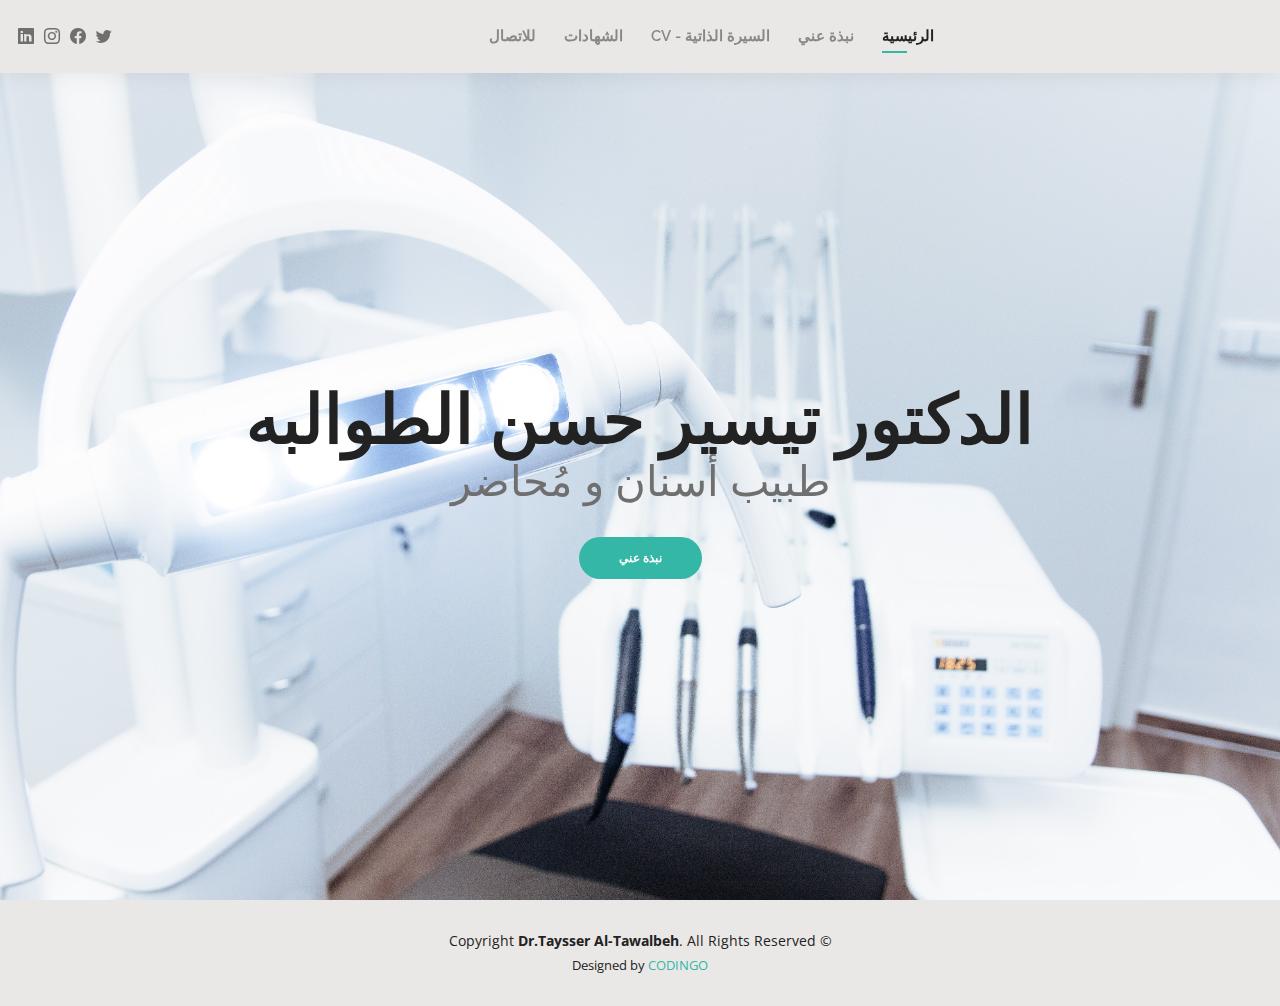
<file: index.html>
<!DOCTYPE html>
<html lang="ar" dir="rtl">

<head>
  <meta charset="utf-8">
  <meta content="width=device-width, initial-scale=1.0" name="viewport">

  <title>الدكتور تيسير الطوالبه</title>
  <meta content="" name="description">
  <meta content="" name="keywords">

  <!-- Favicons -->
  <!-- <link href="assets/img/favicon.png" rel="icon"> -->
  <link href="assets/img/apple-touch-icon.png" rel="apple-touch-icon">

  <!-- Google Fonts -->
  <link href="https://fonts.googleapis.com/css?family=Open+Sans:300,300i,400,400i,600,600i,700,700i|Raleway:300,300i,400,400i,500,500i,600,600i,700,700i|Poppins:300,300i,400,400i,500,500i,600,600i,700,700i" rel="stylesheet">

  <!-- Vendor CSS Files -->
  <link href="assets/vendor/aos/aos.css" rel="stylesheet">
  <link href="assets/vendor/bootstrap/css/bootstrap.min.css" rel="stylesheet">
  <link href="assets/vendor/bootstrap-icons/bootstrap-icons.css" rel="stylesheet">
  <link href="assets/vendor/boxicons/css/boxicons.min.css" rel="stylesheet">
  <link href="assets/vendor/glightbox/css/glightbox.min.css" rel="stylesheet">
  <link href="assets/vendor/swiper/swiper-bundle.min.css" rel="stylesheet">

  <!-- Template Main CSS File -->
  <link href="assets/css/style.css" rel="stylesheet">


</head>

<body>

  <!-- ======= Header ======= -->
  <header id="header" class="fixed-top">
    <div class="container-fluid d-flex justify-content-between align-items-center">

      <h1 class="logo me-auto me-lg-0"><a href="index.html"></a></h1>
      <!-- Uncomment below if you prefer to use an image logo -->
      <!-- <a href="index.html" class="logo"><img src="assets/img/logo.png" alt="" class="img-fluid"></a>-->

      <nav id="navbar" class="navbar order-last order-lg-0">
        <ul>
          <li><a class="active" href="index.html">الرئيسية</a></li>
          <li><a href="about.html">نبذة عني</a></li>
          <li><a href="resume.html">السيرة الذاتية - CV</a></li>
          <!-- <li><a href="services.html">الخبرات</a></li> -->
          <li><a href="portfolio.html">الشهادات</a></li>
          <li><a href="contact.html">للاتصال</a></li>
        </ul>
        <i class="bi bi-list mobile-nav-toggle"></i>
      </nav><!-- .navbar -->

      <div class="header-social-links">
        <a href="#" class="twitter"><i class="bi bi-twitter"></i></a>
        <a href="#" class="facebook"><i class="bi bi-facebook"></i></a>
        <a href="#" class="instagram"><i class="bi bi-instagram"></i></a>
        <a href="#" class="linkedin"><i class="bi bi-linkedin"></i></i></a>
      </div>

    </div>

  </header><!-- End Header -->

  <!-- ======= Hero Section ======= -->
  <section id="hero" class="d-flex align-items-center">
    <div class="container d-flex flex-column align-items-center" data-aos="zoom-in" data-aos-delay="100">
      <h1>الدكتور تيسير حسن الطوالبه</h1>
      <h2>طبيب أسنان و مُحاضر </h2>
      <a href="about.html" class="btn-about">نبذة عني</a>
    </div>
  </section><!-- End Hero -->

  <!-- ======= Footer ======= -->
  <footer id="footer">
    <div class="container">
      <div class="copyright">
        &copy; Copyright <strong><span>Dr.Taysser Al-Tawalbeh</span></strong>. All Rights Reserved
      </div>
      <div class="credits">
       
        Designed by <a href="https://codingo.ae/">CODINGO</a>
      </div>
    </div>
  </footer><!-- End  Footer -->

  <div id="preloader"></div>
  <a href="#" class="back-to-top d-flex align-items-center justify-content-center"><i class="bi bi-arrow-up-short"></i></a>

  <!-- Vendor JS Files -->
  <script src="assets/vendor/purecounter/purecounter.js"></script>
  <script src="assets/vendor/aos/aos.js"></script>
  <script src="assets/vendor/bootstrap/js/bootstrap.bundle.min.js"></script>
  <script src="assets/vendor/glightbox/js/glightbox.min.js"></script>
  <script src="assets/vendor/isotope-layout/isotope.pkgd.min.js"></script>
  <script src="assets/vendor/swiper/swiper-bundle.min.js"></script>
  <script src="assets/vendor/waypoints/noframework.waypoints.js"></script>
  <script src="assets/vendor/php-email-form/validate.js"></script>

  <!-- Template Main JS File -->
  <script src="assets/js/main.js"></script>

</body>

</html>
</file>
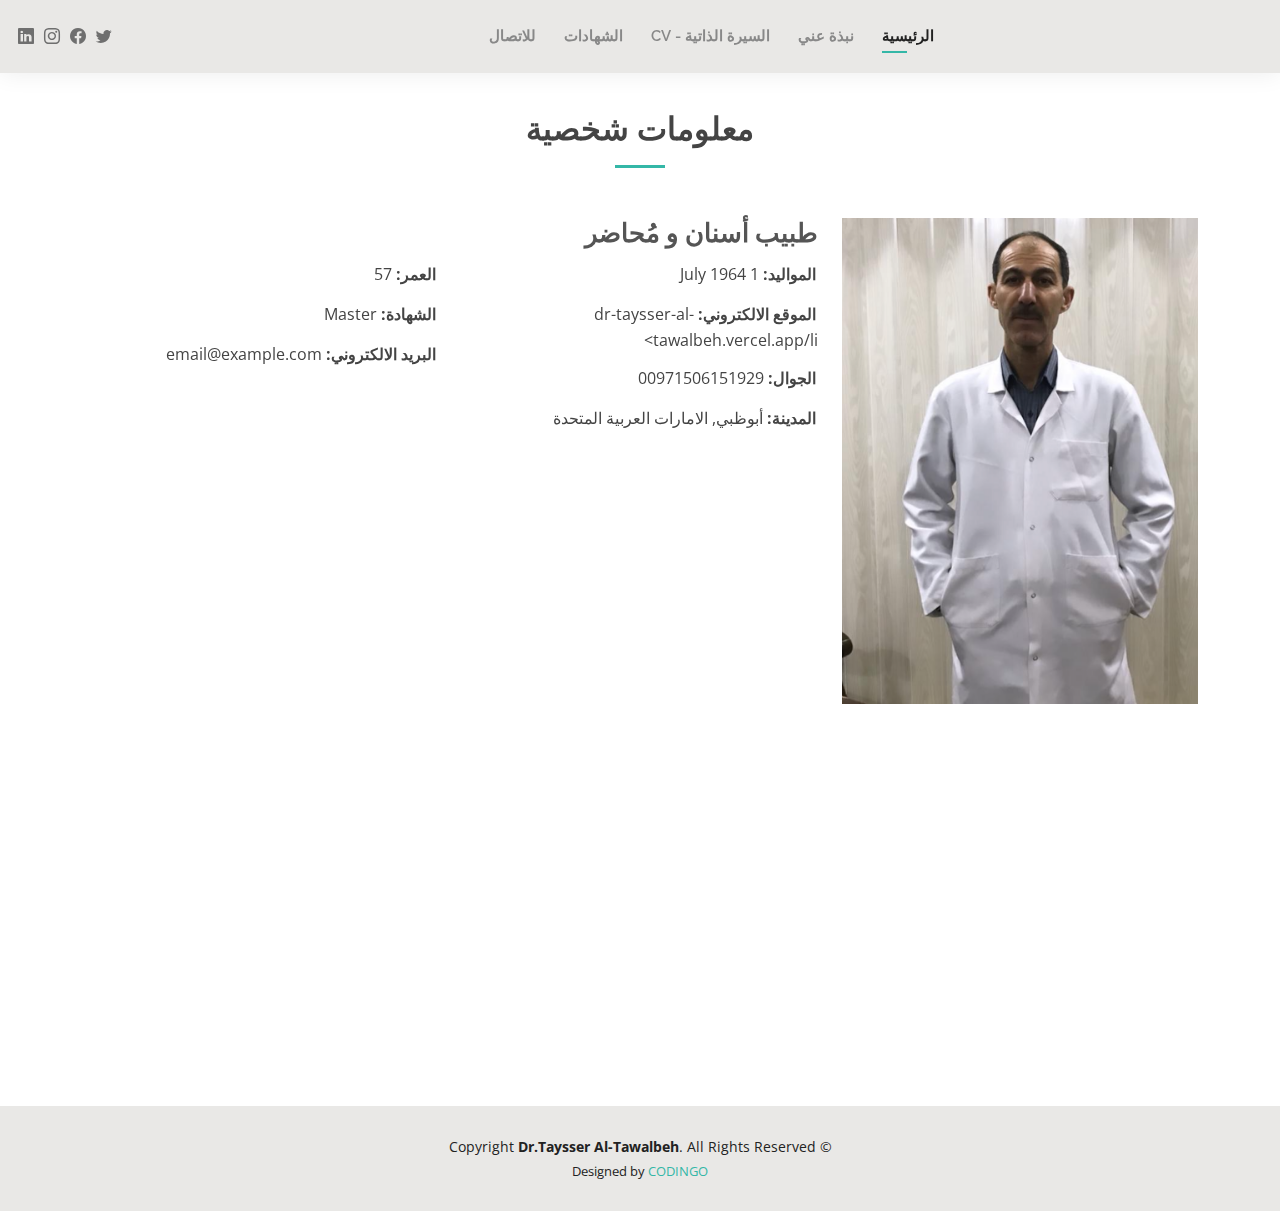
<file: about.html>
<!DOCTYPE html>
<html lang="ar" dir="rtl">

<head>
  <meta charset="utf-8">
  <meta content="width=device-width, initial-scale=1.0" name="viewport">

  <title>عن الدكتور تيسير الطوالبه</title>
  <meta content="" name="description">
  <meta content="" name="keywords">

  <!-- Favicons -->
  <!-- <link href="assets/img/favicon.png" rel="icon"> -->
  <link href="assets/img/apple-touch-icon.png" rel="apple-touch-icon">

  <!-- Google Fonts -->
  <link href="https://fonts.googleapis.com/css?family=Open+Sans:300,300i,400,400i,600,600i,700,700i|Raleway:300,300i,400,400i,500,500i,600,600i,700,700i|Poppins:300,300i,400,400i,500,500i,600,600i,700,700i" rel="stylesheet">

  <!-- Vendor CSS Files -->
  <link href="assets/vendor/aos/aos.css" rel="stylesheet">
  <link href="assets/vendor/bootstrap/css/bootstrap.min.css" rel="stylesheet">
  <link href="assets/vendor/bootstrap-icons/bootstrap-icons.css" rel="stylesheet">
  <link href="assets/vendor/boxicons/css/boxicons.min.css" rel="stylesheet">
  <link href="assets/vendor/glightbox/css/glightbox.min.css" rel="stylesheet">
  <link href="assets/vendor/swiper/swiper-bundle.min.css" rel="stylesheet">

  <!-- Template Main CSS File -->
  <link href="assets/css/style.css" rel="stylesheet">


</head>

<body>

  <!-- ======= Header ======= -->
  <header id="header" class="fixed-top">
    <div class="container-fluid d-flex justify-content-between align-items-center">

      <h1 class="logo me-auto me-lg-0"><a href="index.html"></a></h1>
      <!-- Uncomment below if you prefer to use an image logo -->
      <!-- <a href="index.html" class="logo"><img src="assets/img/logo.png" alt="" class="img-fluid"></a>-->

      <nav id="navbar" class="navbar order-last order-lg-0">
        <ul>
          <li><a class="active" href="index.html">الرئيسية</a></li>
          <li><a href="about.html">نبذة عني</a></li>
          <li><a href="resume.html">السيرة الذاتية - CV</a></li>
          <!-- <li><a href="services.html">الخبرات</a></li> -->
          <li><a href="portfolio.html">الشهادات</a></li>
          <li><a href="contact.html">للاتصال</a></li>
        </ul>
        <i class="bi bi-list mobile-nav-toggle"></i>
      </nav><!-- .navbar -->

      <div class="header-social-links">
        <a href="#" class="twitter"><i class="bi bi-twitter"></i></a>
        <a href="#" class="facebook"><i class="bi bi-facebook"></i></a>
        <a href="#" class="instagram"><i class="bi bi-instagram"></i></a>
        <a href="#" class="linkedin"><i class="bi bi-linkedin"></i></i></a>
      </div>

    </div>

  </header><!-- End Header -->

  <main id="main">

    <!-- ======= About Section ======= -->
    <section id="about" class="about" lang="ar" dir="rtl"> 
      <div class="container" data-aos="fade-up">

        <div class="section-title">
          <h2>  معلومات شخصية </h2>
          <!-- <p>الدكتور تيسير الطوالبه الدكتور تيسير الطوالبه الدكتور تيسير الطوالبه الدكتور تيسير الطوالبه الدكتور تيسير الطوالبه الدكتور تيسير الطوالبه الدكتور تيسير الطوالبه الدكتور تيسير الطوالبه الدكتور تيسير الطوالبه الدكتور تيسير الطوالبه الدكتور تيسير الطوالبه الدكتور تيسير الطوالبه الدكتور تيسير الطوالبه</p> -->
        </div>

        <div class="row">
          <div class="col-lg-4">
            <img src="assets/img/about1.jpg" class="img-fluid" alt="">
          </div>
          <div class="col-lg-8 pt-4 pt-lg-0 content">
            <h3>طبيب أسنان و مُحاضر</h3>
            <!-- <p class="fst-italic">
              الدكتور تيسير الطوالبه الدكتور تيسير الطوالبه الدكتور تيسير الطوالبه الدكتور تيسير الطوالبه الدكتور تيسير الطوالبه الدكتور تيسير الطوالبه الدكتور تيسير الطوالبه الدكتور تيسير الطوالبه الدكتور تيسير الطوالبه الدكتور تيسير الطوالبه الدكتور تيسير الطوالبه الدكتور تيسير الطوالبه الدكتور تيسير الطوالبه
            </p> -->
            <div class="row">
              <div class="col-lg-6">
                <ul>
                  <li><i class="bi bi-rounded-right"></i> <strong>المواليد:</strong> 1 July 1964</li>
                  <li><i class="bi bi-rounded-right"></i> <strong>الموقع الالكتروني:</strong> dr-taysser-al-tawalbeh.vercel.app/li>
                  <li><i class="bi bi-rounded-right"></i> <strong>الجوال:</strong> 00971506151929 </li>
                  <li><i class="bi bi-rounded-right"></i> <strong>المدينة:</strong> أبوظبي, الامارات العربية المتحدة</li>
                </ul>
              </div>
              <div class="col-lg-6">
                <ul>
                  <li><i class="bi bi-rounded-right"></i> <strong>العمر:</strong> 57</li>
                  <li><i class="bi bi-rounded-right"></i> <strong>الشهادة:</strong> Master</li>
                  <li><i class="bi bi-rounded-right"></i> <strong>البريد الالكتروني:</strong> email@example.com</li>
                </ul>
              </div>
            </div>
            <!-- <p>
              Officiis eligendi itaque labore et dolorum mollitia officiis optio vero. Quisquam sunt adipisci omnis et ut. Nulla accusantium dolor incidunt officia tempore. Et eius omnis.
              Cupiditate ut dicta maxime officiis quidem quia. Sed et consectetur qui quia repellendus itaque neque. Aliquid amet quidem ut quaerat cupiditate. Ab et eum qui repellendus omnis culpa magni laudantium dolores.
            </p> -->
          </div>
        </div>

      </div>
    </section><!-- End About Section -->


    <!-- ======= Facts Section ======= -->
    <section id="facts" class="facts">
      <div class="container" data-aos="fade-up">

        <div class="section-title">
          <h2>حقائق </h2>
          <!-- <p>Magnam dolores commodi suscipit. Necessitatibus eius consequatur ex aliquid fuga eum quidem. Sit sint consectetur velit. Quisquam quos quisquam cupiditate. Et nemo qui impedit suscipit alias ea. Quia fugiat sit in iste officiis commodi quidem hic quas.</p> -->
        </div>

        <div class="row counters">

          <div class="col-lg-3 col-6 text-center">
            <span data-purecounter-start="0" data-purecounter-end="1632" data-purecounter-duration="1" class="purecounter"></span>
            <p>المرضى المُعالَجين</p>
          </div>

          <div class="col-lg-3 col-6 text-center">
            <span data-purecounter-start="0" data-purecounter-end="521" data-purecounter-duration="1" class="purecounter"></span>
            <p>حالات حرجة</p>
          </div>

          <div class="col-lg-3 col-6 text-center">
            <span data-purecounter-start="0" data-purecounter-end="3463" data-purecounter-duration="1" class="purecounter"></span>
            <p>اجمالي ساعات العمل</p>
          </div>

          <div class="col-lg-3 col-6 text-center">
            <span data-purecounter-start="0" data-purecounter-end="15" data-purecounter-duration="1" class="purecounter"></span>
            <p>المراكز الطبية</p>
          </div>

        </div>

      </div>
    </section><!-- End Facts Section -->

  </main><!-- End #main -->

  <!-- ======= Footer ======= -->
  <footer id="footer">
    <div class="container">
      <div class="copyright">
        &copy; Copyright <strong><span>Dr.Taysser Al-Tawalbeh</span></strong>. All Rights Reserved
      </div>
      <div class="credits">
       
        Designed by <a href="https://codingo.ae/">CODINGO</a>
      </div>
    </div>
  </footer><!-- End  Footer -->

  <div id="preloader"></div>
  <a href="#" class="back-to-top d-flex align-items-center justify-content-center"><i class="bi bi-arrow-up-short"></i></a>

  <!-- Vendor JS Files -->
  <script src="assets/vendor/purecounter/purecounter.js"></script>
  <script src="assets/vendor/aos/aos.js"></script>
  <script src="assets/vendor/bootstrap/js/bootstrap.bundle.min.js"></script>
  <script src="assets/vendor/glightbox/js/glightbox.min.js"></script>
  <script src="assets/vendor/isotope-layout/isotope.pkgd.min.js"></script>
  <script src="assets/vendor/swiper/swiper-bundle.min.js"></script>
  <script src="assets/vendor/waypoints/noframework.waypoints.js"></script>
  <script src="assets/vendor/php-email-form/validate.js"></script>

  <!-- Template Main JS File -->
  <script src="assets/js/main.js"></script>

</body>

</html>
</file>
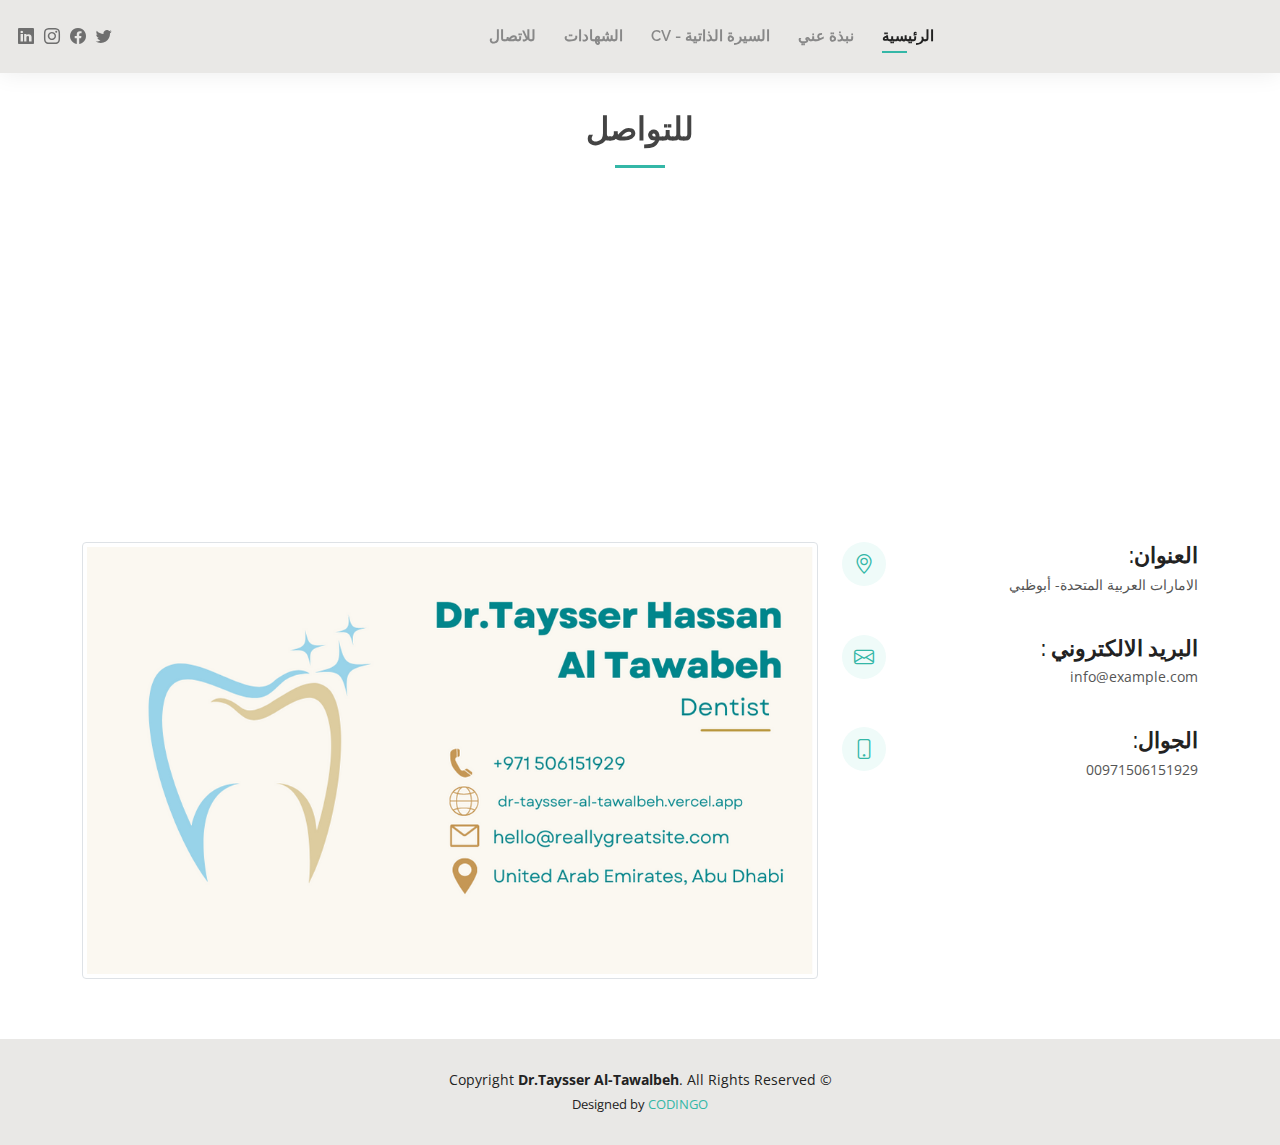
<file: contact.html>
<!DOCTYPE html>
<html lang="ar" dir="rtl">

<head>
  <meta charset="utf-8">
  <meta content="width=device-width, initial-scale=1.0" name="viewport">

  <title>للتواصل مع الدكتور تيسير</title>
  <meta content="" name="description">
  <meta content="" name="keywords">

  <!-- Favicons -->
  <!-- <link href="assets/img/favicon.png" rel="icon"> -->
  <link href="assets/img/apple-touch-icon.png" rel="apple-touch-icon">

  <!-- Google Fonts -->
  <link href="https://fonts.googleapis.com/css?family=Open+Sans:300,300i,400,400i,600,600i,700,700i|Raleway:300,300i,400,400i,500,500i,600,600i,700,700i|Poppins:300,300i,400,400i,500,500i,600,600i,700,700i" rel="stylesheet">

  <!-- Vendor CSS Files -->
  <link href="assets/vendor/aos/aos.css" rel="stylesheet">
  <link href="assets/vendor/bootstrap/css/bootstrap.min.css" rel="stylesheet">
  <link href="assets/vendor/bootstrap-icons/bootstrap-icons.css" rel="stylesheet">
  <link href="assets/vendor/boxicons/css/boxicons.min.css" rel="stylesheet">
  <link href="assets/vendor/glightbox/css/glightbox.min.css" rel="stylesheet">
  <link href="assets/vendor/swiper/swiper-bundle.min.css" rel="stylesheet">

  <!-- Template Main CSS File -->
  <link href="assets/css/style.css" rel="stylesheet">

</head>

<body>

  <!-- ======= Header ======= -->
  <header id="header" class="fixed-top">
    <div class="container-fluid d-flex justify-content-between align-items-center">

      <h1 class="logo me-auto me-lg-0"><a href="index.html"></a></h1>
      <!-- Uncomment below if you prefer to use an image logo -->
      <!-- <a href="index.html" class="logo"><img src="assets/img/logo.png" alt="" class="img-fluid"></a>-->

      <nav id="navbar" class="navbar order-last order-lg-0">
        <ul>
          <li><a class="active" href="index.html">الرئيسية</a></li>
          <li><a href="about.html">نبذة عني</a></li>
          <li><a href="resume.html">السيرة الذاتية - CV</a></li>
          <!-- <li><a href="services.html">الخبرات</a></li> -->
          <li><a href="portfolio.html">الشهادات</a></li>
          <li><a href="contact.html">للاتصال</a></li>
        </ul>
        <i class="bi bi-list mobile-nav-toggle"></i>
      </nav><!-- .navbar -->

      <div class="header-social-links">
        <a href="#" class="twitter"><i class="bi bi-twitter"></i></a>
        <a href="#" class="facebook"><i class="bi bi-facebook"></i></a>
        <a href="#" class="instagram"><i class="bi bi-instagram"></i></a>
        <a href="#" class="linkedin"><i class="bi bi-linkedin"></i></i></a>
      </div>

    </div>

  </header><!-- End Header -->

  <main id="main">

    <!-- ======= Contact Section ======= -->
    <section id="contact" class="contact">
      <div class="container" data-aos="fade-up">

        <div class="section-title">
          <h2>للتواصل</h2>
          <!-- <p>Magnam dolores commodi suscipit. Necessitatibus eius consequatur ex aliquid fuga eum quidem. Sit sint consectetur velit. Quisquam quos quisquam cupiditate. Et nemo qui impedit suscipit alias ea. Quia fugiat sit in iste officiis commodi quidem hic quas.</p> -->
        </div>

        <div>
          <iframe style="border:0; width: 100%; height: 270px;" src="https://www.google.com/maps/embed?pb=!1m18!1m12!1m3!1d141829.17270611337!2d54.38555012387736!3d24.332110535723075!2m3!1f0!2f0!3f0!3m2!1i1024!2i768!4f13.1!3m3!1m2!1s0x3e5e440f723ef2b9%3A0xc7cc2e9341971108!2sAbu%20Dhabi%20-%20United%20Arab%20Emirates!5e0!3m2!1sen!2s!4v1648729394787!5m2!1sen!2s" frameborder="0" allowfullscreen></iframe>
          <!-- <iframe src="https://www.google.com/maps/embed?pb=!1m18!1m12!1m3!1d141829.17270611337!2d54.38555012387736!3d24.332110535723075!2m3!1f0!2f0!3f0!3m2!1i1024!2i768!4f13.1!3m3!1m2!1s0x3e5e440f723ef2b9%3A0xc7cc2e9341971108!2sAbu%20Dhabi%20-%20United%20Arab%20Emirates!5e0!3m2!1sen!2s!4v1648729394787!5m2!1sen!2s" width="600" height="450" style="border:0;" allowfullscreen="" loading="lazy" referrerpolicy="no-referrer-when-downgrade"></iframe> -->
        </div>

        <div class="row mt-5">

          <div class="col-lg-4">
            <div class="info">
              <div class="address">
                <i class="bi bi-geo-alt"></i>
                <h4>العنوان:</h4>
                <p>الامارات العربية المتحدة- أبوظبي </p>
              </div>

              <div class="email">
                <i class="bi bi-envelope"></i>
                <h4>البريد الالكتروني :</h4>
                <p>info@example.com</p>
              </div>

              <div class="phone">
                <i class="bi bi-phone"></i>
                <h4>الجوال:</h4>
                <p>00971506151929</p>
              </div>

            </div>

          </div>

          <div class="col-lg-8 mt-5 mt-lg-0">

            <!-- <form action="forms/contact.php" method="post" role="form" class="php-email-form">
              <div class="row">
                <div class="col-md-6 form-group">
                  <input type="text" name="name" class="form-control" id="name" placeholder="Your Name" required>
                </div>
                <div class="col-md-6 form-group mt-3 mt-md-0">
                  <input type="email" class="form-control" name="email" id="email" placeholder="Your Email" required>
                </div>
              </div>
              <div class="form-group mt-3">
                <input type="text" class="form-control" name="subject" id="subject" placeholder="Subject" required>
              </div>
              <div class="form-group mt-3">
                <textarea class="form-control" name="message" rows="5" placeholder="Message" required></textarea>
              </div>
              <div class="my-3">
                <div class="loading">Loading</div>
                <div class="error-message"></div>
                <div class="sent-message">Your message has been sent. Thank you!</div>
              </div>
              <div class="text-center"><button type="submit">Send Message</button></div>
            </form> -->
            <div>
              <img src="assets/img/contact01.png" class="img-thumbnail">
            </div>

          </div>

        </div>

      </div>
    </section>
    
    <!-- End Contact Section -->

  </main><!-- End #main -->

  <!-- ======= Footer ======= -->
  <footer id="footer">
    <div class="container">
      <div class="copyright">
        &copy; Copyright <strong><span>Dr.Taysser Al-Tawalbeh</span></strong>. All Rights Reserved
      </div>
      <div class="credits">
       
        Designed by <a href="https://codingo.ae/">CODINGO</a>
      </div>
    </div>
  </footer><!-- End  Footer -->

  <div id="preloader"></div>
  <a href="#" class="back-to-top d-flex align-items-center justify-content-center"><i class="bi bi-arrow-up-short"></i></a>

  <!-- Vendor JS Files -->
  <script src="assets/vendor/purecounter/purecounter.js"></script>
  <script src="assets/vendor/aos/aos.js"></script>
  <script src="assets/vendor/bootstrap/js/bootstrap.bundle.min.js"></script>
  <script src="assets/vendor/glightbox/js/glightbox.min.js"></script>
  <script src="assets/vendor/isotope-layout/isotope.pkgd.min.js"></script>
  <script src="assets/vendor/swiper/swiper-bundle.min.js"></script>
  <script src="assets/vendor/waypoints/noframework.waypoints.js"></script>
  <script src="assets/vendor/php-email-form/validate.js"></script>

  <!-- Template Main JS File -->
  <script src="assets/js/main.js"></script>

</body>

</html>
</file>
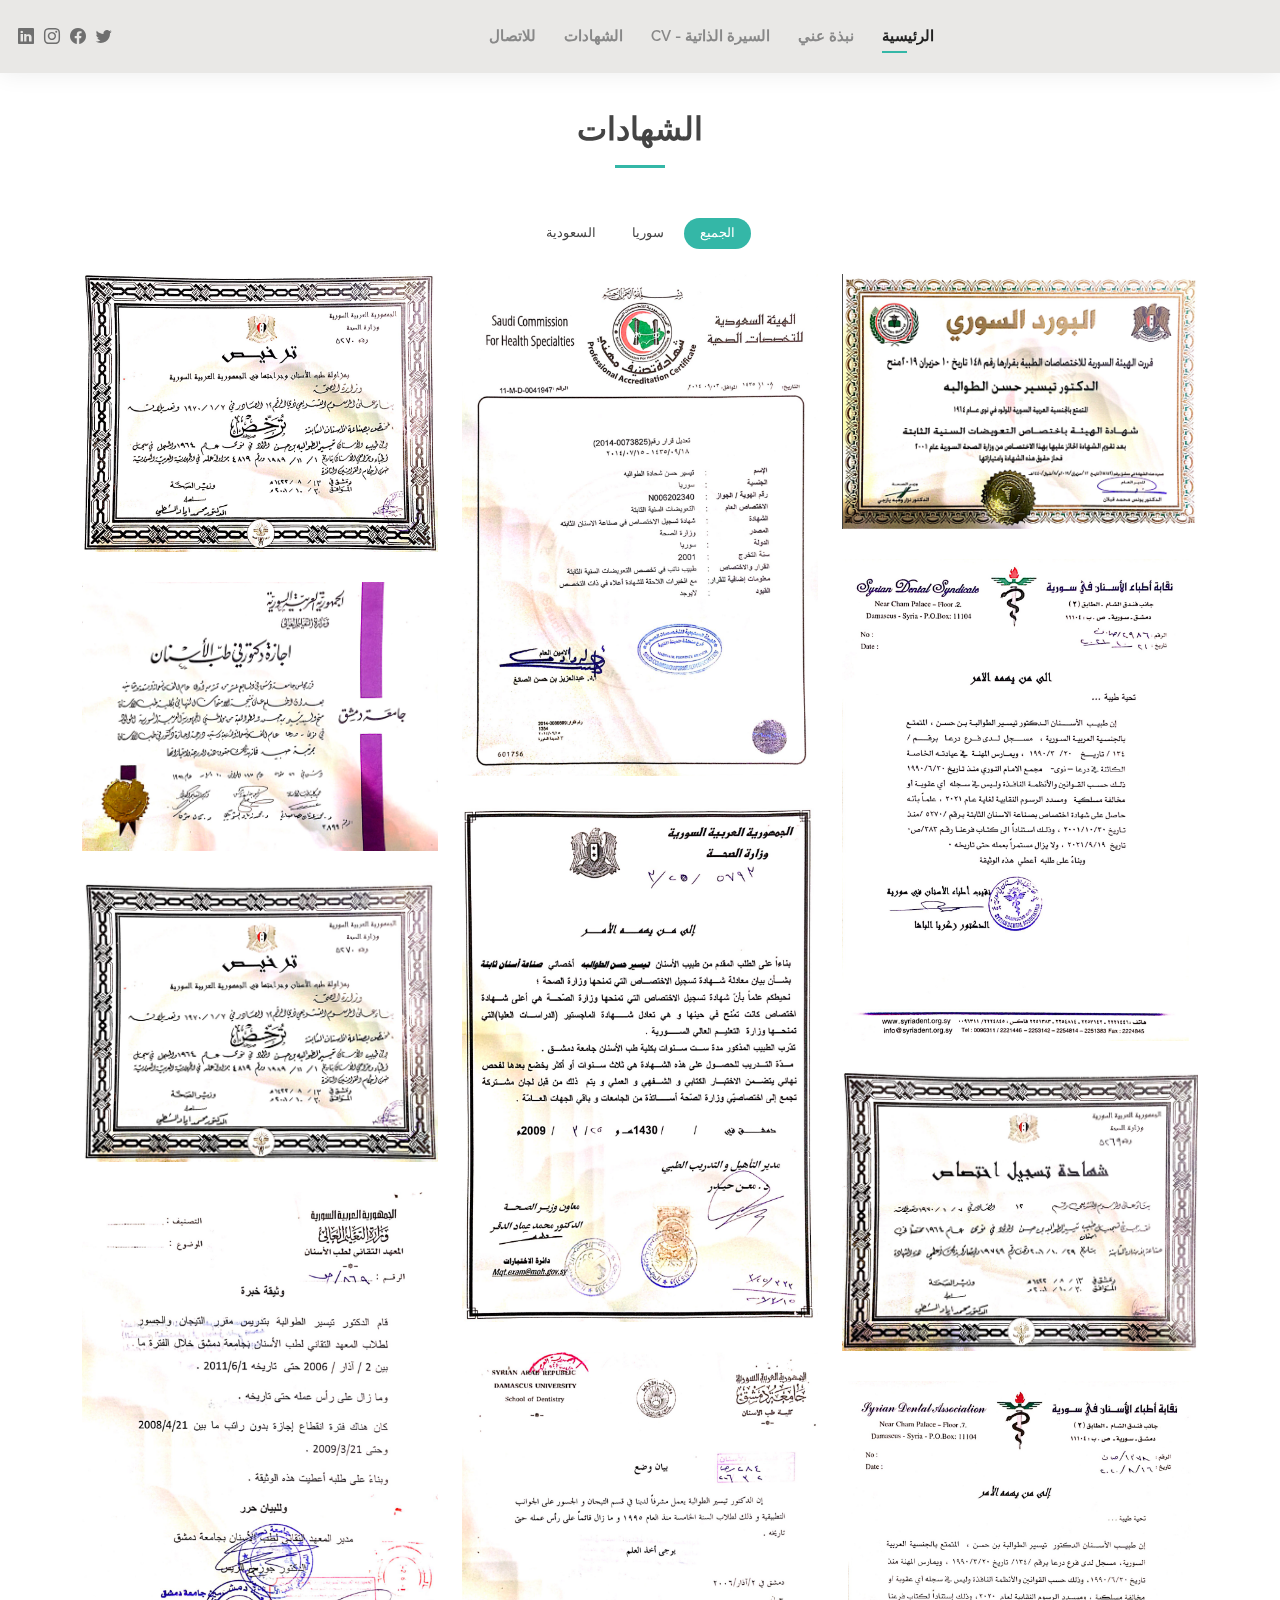
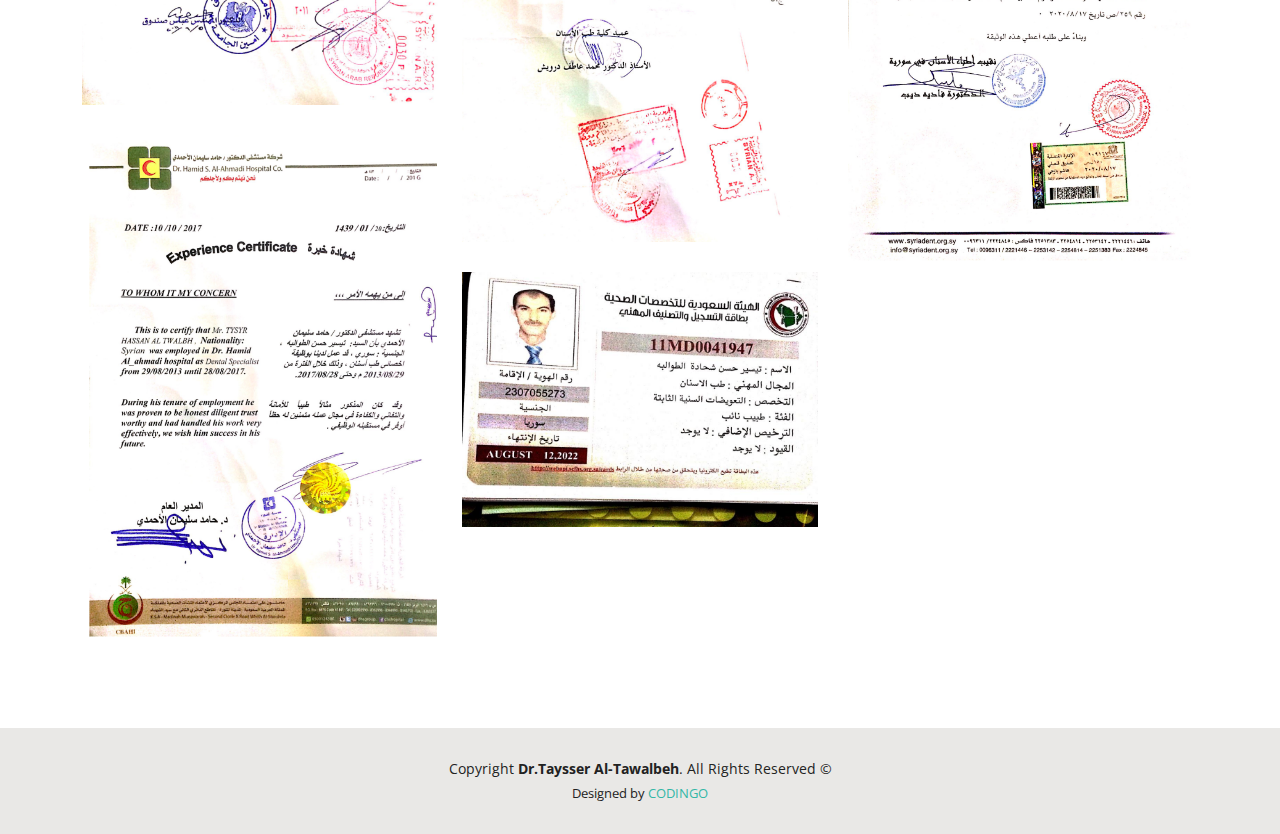
<file: portfolio.html>
<!DOCTYPE html>
<html lang="ar" dir="rtl">

<head>
  <meta charset="utf-8">
  <meta content="width=device-width, initial-scale=1.0" name="viewport">

  <title>الشهادات</title>
  <meta content="" name="description">
  <meta content="" name="keywords">

  <!-- Favicons -->
  <!-- <link href="assets/img/favicon.png" rel="icon"> -->
  <link href="assets/img/apple-touch-icon.png" rel="apple-touch-icon">

  <!-- Google Fonts -->
  <link href="https://fonts.googleapis.com/css?family=Open+Sans:300,300i,400,400i,600,600i,700,700i|Raleway:300,300i,400,400i,500,500i,600,600i,700,700i|Poppins:300,300i,400,400i,500,500i,600,600i,700,700i" rel="stylesheet">

  <!-- Vendor CSS Files -->
  <link href="assets/vendor/aos/aos.css" rel="stylesheet">
  <link href="assets/vendor/bootstrap/css/bootstrap.min.css" rel="stylesheet">
  <link href="assets/vendor/bootstrap-icons/bootstrap-icons.css" rel="stylesheet">
  <link href="assets/vendor/boxicons/css/boxicons.min.css" rel="stylesheet">
  <link href="assets/vendor/glightbox/css/glightbox.min.css" rel="stylesheet">
  <link href="assets/vendor/swiper/swiper-bundle.min.css" rel="stylesheet">

  <!-- Template Main CSS File -->
  <link href="assets/css/style.css" rel="stylesheet">

</head>

<body>

  <!-- ======= Header ======= -->
  <header id="header" class="fixed-top">
    <div class="container-fluid d-flex justify-content-between align-items-center">

      <h1 class="logo me-auto me-lg-0"><a href="index.html"></a></h1>
      <!-- Uncomment below if you prefer to use an image logo -->
      <!-- <a href="index.html" class="logo"><img src="assets/img/logo.png" alt="" class="img-fluid"></a>-->

      <nav id="navbar" class="navbar order-last order-lg-0">
        <ul>
          <li><a class="active" href="index.html">الرئيسية</a></li>
          <li><a href="about.html">نبذة عني</a></li>
          <li><a href="resume.html">السيرة الذاتية - CV</a></li>
          <!-- <li><a href="services.html">الخبرات</a></li> -->
          <li><a href="portfolio.html">الشهادات</a></li>
          <li><a href="contact.html">للاتصال</a></li>
        </ul>
        <i class="bi bi-list mobile-nav-toggle"></i>
      </nav><!-- .navbar -->

      <div class="header-social-links">
        <a href="#" class="twitter"><i class="bi bi-twitter"></i></a>
        <a href="#" class="facebook"><i class="bi bi-facebook"></i></a>
        <a href="#" class="instagram"><i class="bi bi-instagram"></i></a>
        <a href="#" class="linkedin"><i class="bi bi-linkedin"></i></i></a>
      </div>

    </div>

  </header><!-- End Header -->

  <main id="main">

    <!-- ======= Portfolio Section ======= -->
    <section id="portfolio" class="portfolio">
      <div class="container" data-aos="fade-up">

        <div class="section-title">
          <h2>الشهادات</h2>
          <p></p>
        </div>

        <div class="row" data-aos="fade-up" data-aos-delay="100">
          <div class="col-lg-12 d-flex justify-content-center">
            <ul id="portfolio-flters">
              <li data-filter="*" class="filter-active">الجميع</li>
              <li data-filter=".filter-app">سوريا</li>
              <li data-filter=".filter-card">السعودية</li>
              <!-- <li data-filter=".filter-web">الامارات</li> -->
            </ul>
          </div>
        </div>

        <div class="row portfolio-container" data-aos="fade-up" data-aos-delay="200">

          <div class="col-lg-4 col-md-6 portfolio-item filter-app">
            <div class="portfolio-wrap">
              <img src="assets/img/portfolio/portfolio-1.jpg" class="img-fluid" alt="">
              <div class="portfolio-info">
                <!-- <h4>App 1</h4>
                <p>App</p> -->
                <div class="portfolio-links">
                  <a href="assets/img/portfolio/portfolio-1.jpg" data-gallery="portfolioGallery" class="portfolio-lightbox" title="App 1"><i class="bx bx-plus"></i></a>
                  <!-- <a href="portfolio-details.html" class="portfolio-details-lightbox" data-glightbox="type: external" title="Portfolio Details"><i class="bx bx-link"></i></a> -->
                </div>
              </div>
            </div>
          </div>

          <div class="col-lg-4 col-md-6 portfolio-item filter-card">
            <div class="portfolio-wrap">
              <img src="assets/img/portfolio/portfolio-12.jpg" class="img-fluid" alt="">
              <div class="portfolio-info">
                <!-- <h4>Card 3</h4>
                <p>Card</p> -->
                <div class="portfolio-links">
                  <a href="assets/img/portfolio/portfolio-12.jpg" data-gallery="portfolioGallery" class="portfolio-lightbox" title="Card 3"><i class="bx bx-plus"></i></a>
                  <!-- <a href="portfolio-details.html" class="portfolio-details-lightbox" data-glightbox="type: external" title="Portfolio Details"><i class="bx bx-link"></i></a> -->
                </div>
              </div>
            </div>
          </div>

          <div class="col-lg-4 col-md-6 portfolio-item filter-app">
            <div class="portfolio-wrap">
              <img src="assets/img/portfolio/portfolio-2.jpg" class="img-fluid" alt="">
              <div class="portfolio-info">
                <!-- <h4>Web 3</h4>
                <p>Web</p> -->
                <div class="portfolio-links">
                  <a href="assets/img/portfolio/portfolio-2.jpg" data-gallery="portfolioGallery" class="portfolio-lightbox" title="Web 3"><i class="bx bx-plus"></i></a>
                  <!-- <a href="portfolio-details.html" class="portfolio-details-lightbox" data-glightbox="type: external" title="Portfolio Details"><i class="bx bx-link"></i></a> -->
                </div>
              </div>
            </div>
          </div>

          <div class="col-lg-4 col-md-6 portfolio-item filter-app">
            <div class="portfolio-wrap">
              <img src="assets/img/portfolio/portfolio-3.jpg" class="img-fluid" alt="">
              <div class="portfolio-info">
                <!-- <h4>App 2</h4>
                <p>App</p> -->
                <div class="portfolio-links">
                  <a href="assets/img/portfolio/portfolio-3.jpg" data-gallery="portfolioGallery" class="portfolio-lightbox" title="App 2"><i class="bx bx-plus"></i></a>
                  <!-- <a href="portfolio-details.html" class="portfolio-details-lightbox" data-glightbox="type: external" title="Portfolio Details"><i class="bx bx-link"></i></a> -->
                </div>
              </div>
            </div>
          </div>

          <div class="col-lg-4 col-md-6 portfolio-item filter-app">
            <div class="portfolio-wrap">
              <img src="assets/img/portfolio/portfolio-4.jpg" class="img-fluid" alt="">
              <div class="portfolio-info">
                <!-- <h4>Card 2</h4>
                <p>Card</p> -->
                <div class="portfolio-links">
                  <a href="assets/img/portfolio/portfolio-4.jpg" data-gallery="portfolioGallery" class="portfolio-lightbox" title="Card 2"><i class="bx bx-plus"></i></a>
                  <!-- <a href="portfolio-details.html" class="portfolio-details-lightbox" data-glightbox="type: external" title="Portfolio Details"><i class="bx bx-link"></i></a> -->
                </div>
              </div>
            </div>
          </div>

          <div class="col-lg-4 col-md-6 portfolio-item filter-app">
            <div class="portfolio-wrap">
              <img src="assets/img/portfolio/portfolio-5.jpg" class="img-fluid" alt="">
              <div class="portfolio-info">
                <!-- <h4>Web 2</h4>
                <p>Web</p> -->
                <div class="portfolio-links">
                  <a href="assets/img/portfolio/portfolio-5.jpg" data-gallery="portfolioGallery" class="portfolio-lightbox" title="Web 2"><i class="bx bx-plus"></i></a>
                  <!-- <a href="portfolio-details.html" class="portfolio-details-lightbox" data-glightbox="type: external" title="Portfolio Details"><i class="bx bx-link"></i></a> -->
                </div>
              </div>
            </div>
          </div>

          <div class="col-lg-4 col-md-6 portfolio-item filter-app">
            <div class="portfolio-wrap">
              <img src="assets/img/portfolio/portfolio-6.jpg" class="img-fluid" alt="">
              <div class="portfolio-info">
                <!-- <h4>App 3</h4>
                <p>App</p> -->
                <div class="portfolio-links">
                  <a href="assets/img/portfolio/portfolio-6.jpg" data-gallery="portfolioGallery" class="portfolio-lightbox" title="App 3"><i class="bx bx-plus"></i></a>
                  <!-- <a href="portfolio-details.html" class="portfolio-details-lightbox" data-glightbox="type: external" title="Portfolio Details"><i class="bx bx-link"></i></a> -->
                </div>
              </div>
            </div>
          </div>

          <div class="col-lg-4 col-md-6 portfolio-item filter-app">
            <div class="portfolio-wrap">
              <img src="assets/img/portfolio/portfolio-7.jpg" class="img-fluid" alt="">
              <div class="portfolio-info">
                <!-- <h4>Card 1</h4>
                <p>Card</p> -->
                <div class="portfolio-links">
                  <a href="assets/img/portfolio/portfolio-7.jpg" data-gallery="portfolioGallery" class="portfolio-lightbox" title="Card 1"><i class="bx bx-plus"></i></a>
                  <!-- <a href="portfolio-details.html" class="portfolio-details-lightbox" data-glightbox="type: external" title="Portfolio Details"><i class="bx bx-link"></i></a> -->
                </div>
              </div>
            </div>
          </div>

          <div class="col-lg-4 col-md-6 portfolio-item filter-app">
            <div class="portfolio-wrap">
              <img src="assets/img/portfolio/portfolio-8.jpg" class="img-fluid" alt="">
              <div class="portfolio-info">
                <!-- <h4>Card 3</h4>
                <p>Card</p> -->
                <div class="portfolio-links">
                  <a href="assets/img/portfolio/portfolio-8.jpg" data-gallery="portfolioGallery" class="portfolio-lightbox" title="Card 3"><i class="bx bx-plus"></i></a>
                  <!-- <a href="portfolio-details.html" class="portfolio-details-lightbox" data-glightbox="type: external" title="Portfolio Details"><i class="bx bx-link"></i></a> -->
                </div>
              </div>
            </div>
          </div>

          <div class="col-lg-4 col-md-6 portfolio-item filter-app">
            <div class="portfolio-wrap">
              <img src="assets/img/portfolio/portfolio-9.jpg" class="img-fluid" alt="">
              <div class="portfolio-info">
                <!-- <h4>Web 3</h4>
                <p>Web</p> -->
                <div class="portfolio-links">
                  <a href="assets/img/portfolio/portfolio-9.jpg" data-gallery="portfolioGallery" class="portfolio-lightbox" title="Web 3"><i class="bx bx-plus"></i></a>
                  <!-- <a href="portfolio-details.html" class="portfolio-details-lightbox" data-glightbox="type: external" title="Portfolio Details"><i class="bx bx-link"></i></a> -->
                </div>
              </div>
            </div>
          </div>

          <div class="col-lg-4 col-md-6 portfolio-item filter-app">
            <div class="portfolio-wrap">
              <img src="assets/img/portfolio/portfolio-10.jpg" class="img-fluid" alt="">
              <div class="portfolio-info">
                <!-- <h4>Card 3</h4>
                <p>Card</p> -->
                <div class="portfolio-links">
                  <a href="assets/img/portfolio/portfolio-10.jpg" data-gallery="portfolioGallery" class="portfolio-lightbox" title="Card 3"><i class="bx bx-plus"></i></a>
                  <!-- <a href="portfolio-details.html" class="portfolio-details-lightbox" data-glightbox="type: external" title="Portfolio Details"><i class="bx bx-link"></i></a> -->
                </div>
              </div>
            </div>
          </div>

          <div class="col-lg-4 col-md-6 portfolio-item filter-card">
            <div class="portfolio-wrap">
              <img src="assets/img/portfolio/portfolio-11.jpg" class="img-fluid" alt="">
              <div class="portfolio-info">
                <!-- <h4>Card 3</h4>
                <p>Card</p> -->
                <div class="portfolio-links">
                  <a href="assets/img/portfolio/portfolio-11.jpg" data-gallery="portfolioGallery" class="portfolio-lightbox" title="Card 3"><i class="bx bx-plus"></i></a>
                  <!-- <a href="portfolio-details.html" class="portfolio-details-lightbox" data-glightbox="type: external" title="Portfolio Details"><i class="bx bx-link"></i></a> -->
                </div>
              </div>
            </div>
          </div>

     

          <div class="col-lg-4 col-md-6 portfolio-item filter-card">
            <div class="portfolio-wrap">
              <img src="assets/img/portfolio/portfolio-13.jpg" class="img-fluid" alt="">
              <div class="portfolio-info">
                <!-- <h4>Card 3</h4>
                <p>Card</p> -->
                <div class="portfolio-links">
                  <a href="assets/img/portfolio/portfolio-13.jpg" data-gallery="portfolioGallery" class="portfolio-lightbox" title="Card 3"><i class="bx bx-plus"></i></a>
                  <!-- <a href="portfolio-details.html" class="portfolio-details-lightbox" data-glightbox="type: external" title="Portfolio Details"><i class="bx bx-link"></i></a> -->
                </div>
              </div>
            </div>
          </div>
        </div>

      </div>
    </section><!-- End Portfolio Section -->

  </main><!-- End #main -->

  <!-- ======= Footer ======= -->
  <footer id="footer">
    <div class="container">
      <div class="copyright">
        &copy; Copyright <strong><span>Dr.Taysser Al-Tawalbeh</span></strong>. All Rights Reserved
      </div>
      <div class="credits">
       
        Designed by <a href="https://codingo.ae/">CODINGO</a>
      </div>
    </div>
  </footer><!-- End  Footer -->

  <div id="preloader"></div>
  <a href="#" class="back-to-top d-flex align-items-center justify-content-center"><i class="bi bi-arrow-up-short"></i></a>

  <!-- Vendor JS Files -->
  <script src="assets/vendor/purecounter/purecounter.js"></script>
  <script src="assets/vendor/aos/aos.js"></script>
  <script src="assets/vendor/bootstrap/js/bootstrap.bundle.min.js"></script>
  <script src="assets/vendor/glightbox/js/glightbox.min.js"></script>
  <script src="assets/vendor/isotope-layout/isotope.pkgd.min.js"></script>
  <script src="assets/vendor/swiper/swiper-bundle.min.js"></script>
  <script src="assets/vendor/waypoints/noframework.waypoints.js"></script>
  <script src="assets/vendor/php-email-form/validate.js"></script>

  <!-- Template Main JS File -->
  <script src="assets/js/main.js"></script>

</body>

</html>
</file>
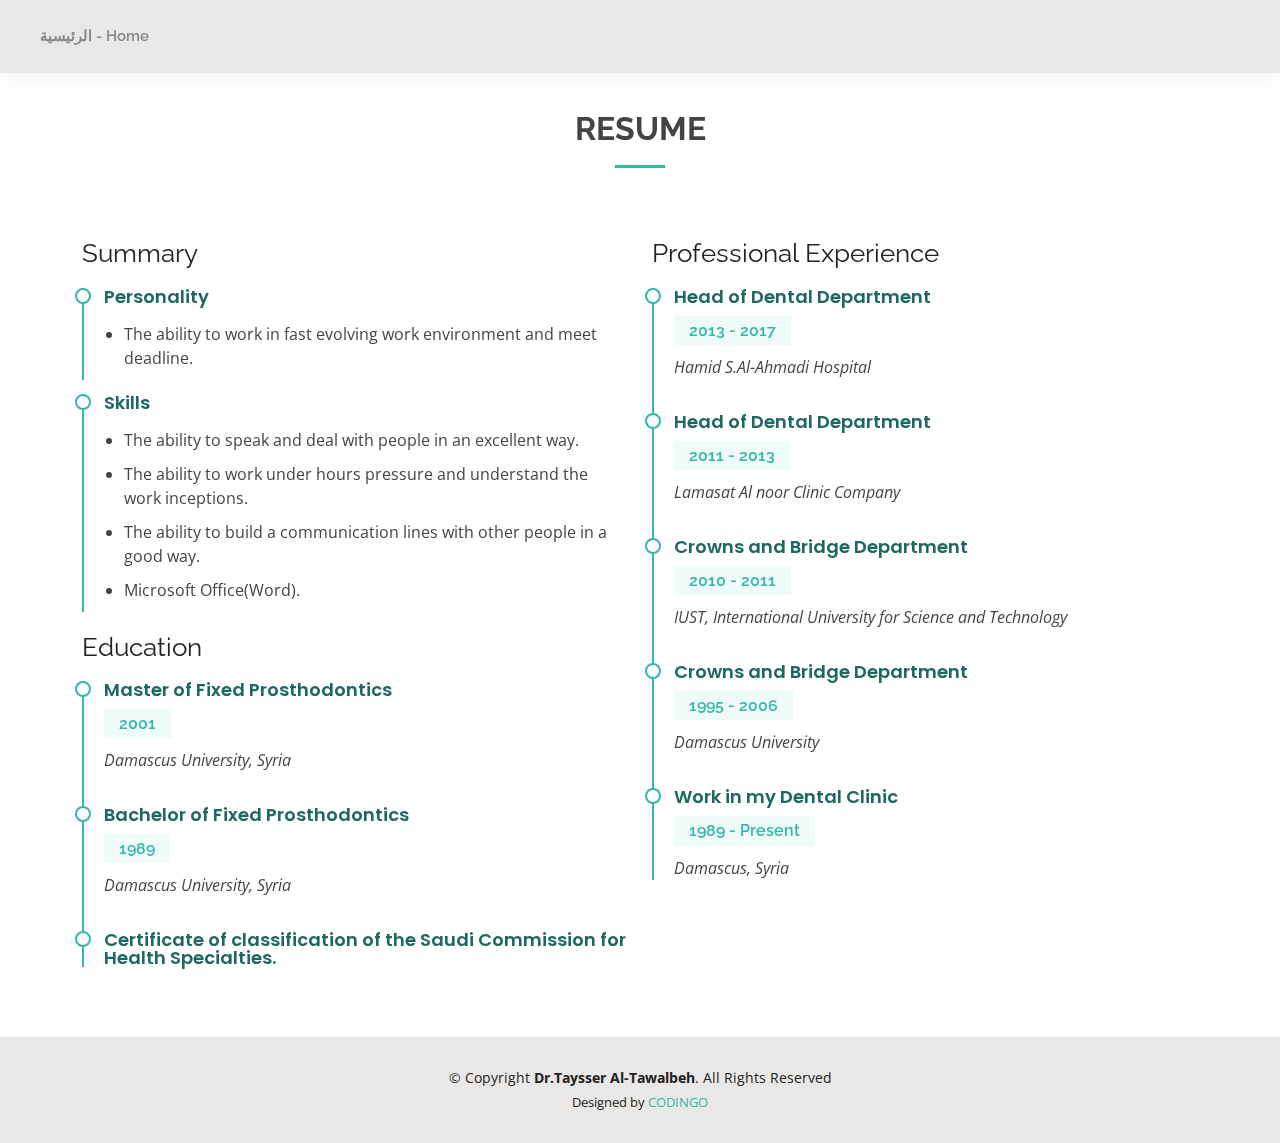
<file: resume.html>
<!DOCTYPE html>
<html lang="en" >

<head>
  <meta charset="utf-8">
  <meta content="width=device-width, initial-scale=1.0" name="viewport">

  <title>Resume - Kelly Bootstrap Template</title>
  <meta content="" name="description">
  <meta content="" name="keywords">

  <!-- Favicons -->
  <!-- <link href="assets/img/favicon.png" rel="icon"> -->
  <link href="assets/img/apple-touch-icon.png" rel="apple-touch-icon">

  <!-- Google Fonts -->
  <link href="https://fonts.googleapis.com/css?family=Open+Sans:300,300i,400,400i,600,600i,700,700i|Raleway:300,300i,400,400i,500,500i,600,600i,700,700i|Poppins:300,300i,400,400i,500,500i,600,600i,700,700i" rel="stylesheet">

  <!-- Vendor CSS Files -->
  <link href="assets/vendor/aos/aos.css" rel="stylesheet">
  <link href="assets/vendor/bootstrap/css/bootstrap.min.css" rel="stylesheet">
  <link href="assets/vendor/bootstrap-icons/bootstrap-icons.css" rel="stylesheet">
  <link href="assets/vendor/boxicons/css/boxicons.min.css" rel="stylesheet">
  <link href="assets/vendor/glightbox/css/glightbox.min.css" rel="stylesheet">
  <link href="assets/vendor/swiper/swiper-bundle.min.css" rel="stylesheet">

  <!-- Template Main CSS File -->
  <link href="assets/css/style.css" rel="stylesheet">

  
</head>

<body>

  <!-- ======= Header ======= -->
  <header id="header" class="fixed-top">
    <div class="container-fluid d-flex justify-content-between align-items-center">

      <!-- <h1 class="logo me-auto me-lg-0"><a href="index.html"></a></h1> -->
      <!-- Uncomment below if you prefer to use an image logo -->
      <!-- <a href="index.html" class="logo"><img src="assets/img/logo.png" alt="" class="img-fluid"></a>-->

      <nav id="navbar" class="navbar order-last order-lg-0">
        <ul>
          <li><a href="index.html">الرئيسية - Home</a></li>
          <!-- <li><a href="about.html">نبذة عني</a></li>
          <li><a href="resume.html">السيرة الذاتية</a></li>
          <li><a href="services.html">الخبرات</a></li>
          <li><a href="portfolio.html">الشهادات</a></li>
          <li><a href="contact.html">للاتصال</a></li> -->
        </ul>
        <i class="bi bi-list mobile-nav-toggle"></i>
      </nav><!-- .navbar -->

      <div class="header-social-links">
        <!-- <a href="#" class="twitter"><i class="bi bi-twitter"></i></a>
        <a href="#" class="facebook"><i class="bi bi-facebook"></i></a>
        <a href="#" class="instagram"><i class="bi bi-instagram"></i></a>
        <a href="#" class="linkedin"><i class="bi bi-linkedin"></i></i></a> -->
      </div>

    </div>

  </header><!-- End Header -->

  <main id="main">

    <!-- ======= Resume Section ======= -->
    <section id="resume" class="resume">
      <div class="container" data-aos="fade-up">

        <div class="section-title">
          <h2>Resume</h2>
          <!-- <p>The ability to work in fast evolving work environment and meet deadline.</p> -->
        </div>

        <div class="row">
          <div class="col-lg-6">
            <h3 class="resume-title">Summary</h3>

            <div class="resume-item pb-0">
              <h4>Personality</h4>
              <p>
              <ul>
                <li>The ability to work in fast evolving work environment and meet deadline.</li>

              </ul>
              </p>
            </div>


            <div class="resume-item pb-0">
              <h4>Skills</h4>
              <p>
              <ul>
                <li>The ability to speak and deal with people in an excellent way.</li>
                <li>The ability to work under hours pressure and understand the work inceptions.</li>
                <li>The ability to build a communication lines with other people in a good way.</li>
                <li>Microsoft Office(Word).</li>

              </ul>
              </p>
            </div>

            <h3 class="resume-title">Education</h3>
            <div class="resume-item">
              <h4>Master of Fixed Prosthodontics</h4>
              <h5>2001</h5>
              <p><em>Damascus University, Syria</em></p>
              <!-- <p>Qui deserunt veniam. Et sed aliquam labore tempore sed quisquam iusto autem sit. Ea vero voluptatum qui ut dignissimos deleniti nerada porti sand markend</p> -->
            </div>
            <div class="resume-item">
              <h4>Bachelor of Fixed Prosthodontics</h4>
              <h5>1989</h5>
              <p><em>Damascus University, Syria</em></p>
              <!-- <p>Quia nobis sequi est occaecati aut. Repudiandae et iusto quae reiciendis et quis Eius vel ratione eius unde vitae rerum voluptates asperiores voluptatem Earum molestiae consequatur neque etlon sader mart dila</p> -->
            </div>
            <div class="resume-item">
              <h4>Certificate of classification of the Saudi Commission for Health Specialties.</h4>
              <!-- <h5>1989</h5> -->
              <!-- <p><em>Damascus University, Syria</em></p> -->
              <!-- <p>Quia nobis sequi est occaecati aut. Repudiandae et iusto quae reiciendis et quis Eius vel ratione eius unde vitae rerum voluptates asperiores voluptatem Earum molestiae consequatur neque etlon sader mart dila</p> -->
            </div>
          </div>


          
          <div class="col-lg-6">
            <h3 class="resume-title">Professional Experience</h3>
            <div class="resume-item">
              <h4>Head of Dental Department</h4>
              <h5>2013 - 2017</h5>
              <p><em>Hamid S.Al-Ahmadi Hospital </em></p>
              <!-- <p>
              <ul>
                <li>Lead in the design, development, and implementation of the graphic, layout, and production communication materials</li>
                <li>Delegate tasks to the 7 members of the design team and provide counsel on all aspects of the project. </li>
                <li>Supervise the assessment of all graphic materials in order to ensure quality and accuracy of the design</li>
                <li>Oversee the efficient use of production project budgets ranging from $2,000 - $25,000</li>
              </ul>
              </p> -->
            </div>
            <div class="resume-item">
              <h4>Head of Dental Department</h4>
              <h5>2011 - 2013</h5>
              <p><em>Lamasat Al noor Clinic Company</em></p>
              <!-- <p>
              <ul>
                <li>Developed numerous marketing programs (logos, brochures,infographics, presentations, and advertisements).</li>
                <li>Managed up to 5 projects or tasks at a given time while under pressure</li>
                <li>Recommended and consulted with clients on the most appropriate graphic design</li>
                <li>Created 4+ design presentations and proposals a month for clients and account managers</li>
              </ul>
              </p> -->
            </div>
            <div class="resume-item">
              <h4>Crowns and Bridge Department</h4>
              <h5>2010 - 2011</h5>
              <p><em>IUST, International University for Science and Technology  </em></p>
              <!-- <p>
              <ul>
                <li>Lead in the design, development, and implementation of the graphic, layout, and production communication materials</li>
                <li>Delegate tasks to the 7 members of the design team and provide counsel on all aspects of the project. </li>
                <li>Supervise the assessment of all graphic materials in order to ensure quality and accuracy of the design</li>
                <li>Oversee the efficient use of production project budgets ranging from $2,000 - $25,000</li>
              </ul>
              </p> -->
            </div>
            <div class="resume-item">
              <h4>Crowns and Bridge Department</h4>
              <h5>1995 - 2006</h5>
              <p><em>Damascus University  </em></p>
              <!-- <p>
              <ul>
                <li>Lead in the design, development, and implementation of the graphic, layout, and production communication materials</li>
                <li>Delegate tasks to the 7 members of the design team and provide counsel on all aspects of the project. </li>
                <li>Supervise the assessment of all graphic materials in order to ensure quality and accuracy of the design</li>
                <li>Oversee the efficient use of production project budgets ranging from $2,000 - $25,000</li>
              </ul>
              </p> -->
            </div>
            <div class="resume-item">
              <h4>Work in my Dental Clinic</h4>
              <h5>1989 - Present</h5>
              <p><em>Damascus, Syria  </em></p>
              <!-- <p>
              <ul>
                <li>Lead in the design, development, and implementation of the graphic, layout, and production communication materials</li>
                <li>Delegate tasks to the 7 members of the design team and provide counsel on all aspects of the project. </li>
                <li>Supervise the assessment of all graphic materials in order to ensure quality and accuracy of the design</li>
                <li>Oversee the efficient use of production project budgets ranging from $2,000 - $25,000</li>
              </ul>
              </p> -->
            </div>
          </div>
        </div>

      </div>
    </section><!-- End Resume Section -->

  </main><!-- End #main -->

  <!-- ======= Footer ======= -->
  <footer id="footer">
    <div class="container">
      <div class="copyright">
        &copy; Copyright <strong><span>Dr.Taysser Al-Tawalbeh</span></strong>. All Rights Reserved
      </div>
      <div class="credits">
       
        Designed by <a href="https://codingo.ae/">CODINGO</a>
      </div>
    </div>
  </footer><!-- End  Footer -->

  <div id="preloader"></div>
  <a href="#" class="back-to-top d-flex align-items-center justify-content-center"><i class="bi bi-arrow-up-short"></i></a>

  <!-- Vendor JS Files -->
  <script src="assets/vendor/purecounter/purecounter.js"></script>
  <script src="assets/vendor/aos/aos.js"></script>
  <script src="assets/vendor/bootstrap/js/bootstrap.bundle.min.js"></script>
  <script src="assets/vendor/glightbox/js/glightbox.min.js"></script>
  <script src="assets/vendor/isotope-layout/isotope.pkgd.min.js"></script>
  <script src="assets/vendor/swiper/swiper-bundle.min.js"></script>
  <script src="assets/vendor/waypoints/noframework.waypoints.js"></script>
  <script src="assets/vendor/php-email-form/validate.js"></script>

  <!-- Template Main JS File -->
  <script src="assets/js/main.js"></script>

</body>

</html>
</file>
<file: assets/css/style.css>
/**
* Template Name: Kelly - v4.7.0
* Template URL: https://bootstrapmade.com/kelly-free-bootstrap-cv-resume-html-template/
* Author: BootstrapMade.com
* License: https://bootstrapmade.com/license/
*/

/*--------------------------------------------------------------
# General
--------------------------------------------------------------*/
body {
  font-family: "Open Sans", sans-serif;
  color: #444444;
}

a {
  color: #34b7a7;
  text-decoration: none;
}

a:hover {
  color: #51cdbe;
  text-decoration: none;
}

h1, h2, h3, h4, h5, h6 {
  font-family: "Raleway", sans-serif;
}

#main {
  margin-top: 50px;
}
@media (max-width: 992px) {
  #main {
    margin-top: 30px;
  }
}

/*--------------------------------------------------------------
# Preloader
--------------------------------------------------------------*/
#preloader {
  position: fixed;
  top: 0;
  left: 0;
  right: 0;
  bottom: 0;
  z-index: 9999;
  overflow: hidden;
  background: #fff;
}

#preloader:before {
  content: "";
  position: fixed;
  top: calc(50% - 30px);
  left: calc(50% - 30px);
  border: 6px solid #34b7a7;
  border-top-color: #dcf5f2;
  border-radius: 50%;
  width: 60px;
  height: 60px;
  -webkit-animation: animate-preloader 1s linear infinite;
  animation: animate-preloader 1s linear infinite;
}

@-webkit-keyframes animate-preloader {
  0% {
    transform: rotate(0deg);
  }
  100% {
    transform: rotate(360deg);
  }
}

@keyframes animate-preloader {
  0% {
    transform: rotate(0deg);
  }
  100% {
    transform: rotate(360deg);
  }
}
/*--------------------------------------------------------------
# Back to top button
--------------------------------------------------------------*/
.back-to-top {
  position: fixed;
  visibility: hidden;
  opacity: 0;
  right: 15px;
  bottom: 15px;
  z-index: 996;
  background: #34b7a7;
  width: 40px;
  height: 40px;
  border-radius: 50px;
  transition: all 0.4s;
}
.back-to-top i {
  font-size: 24px;
  color: #fff;
  line-height: 0;
}
.back-to-top:hover {
  background: #49cbbb;
  color: #fff;
}
.back-to-top.active {
  visibility: visible;
  opacity: 1;
}

/*--------------------------------------------------------------
# Header
--------------------------------------------------------------*/
#header {
  background: #e9e8e6;
  box-shadow: 0px 0px 25px 0 rgba(0, 0, 0, 0.08);
  z-index: 997;
  padding: 15px 0;
}
#header .logo {
  font-size: 32px;
  margin: 0;
  padding: 0;
  line-height: 1;
  font-weight: 400;
  letter-spacing: 2px;
  text-transform: uppercase;
}
#header .logo a {
  color: #222222;
}
#header .logo img {
  max-height: 40px;
}
@media (max-width: 992px) {
  #header .logo {
    font-size: 28px;
  }
}

/*--------------------------------------------------------------
# Header Social Links
--------------------------------------------------------------*/
.header-social-links {
  padding-right: 15px;
}
.header-social-links a {
  color: #6f6f6f;
  padding-left: 6px;
  display: inline-block;
  line-height: 0px;
  transition: 0.3s;
  font-size: 16px;
}
.header-social-links a:hover {
  color: #34b7a7;
}

/*--------------------------------------------------------------
# Navigation Menu
--------------------------------------------------------------*/
/**
* Desktop Navigation 
*/
.navbar {
  padding: 0;
}
.navbar ul {
  margin: 0;
  padding: 0;
  display: flex;
  list-style: none;
  align-items: center;
}
.navbar li {
  position: relative;
  padding: 10px 0 10px 28px;
}
.navbar a, .navbar a:focus {
  display: flex;
  align-items: center;
  justify-content: space-between;
  font-family: "Raleway", sans-serif;
  font-size: 15px;
  font-weight: 600;
  color: #888888;
  white-space: nowrap;
  transition: 0.3s;
  position: relative;
}
.navbar a i, .navbar a:focus i {
  font-size: 12px;
  line-height: 0;
  margin-left: 5px;
}
.navbar > ul > li > a:before {
  content: "";
  position: absolute;
  width: 0;
  height: 2px;
  bottom: -5px;
  left: 0;
  background-color: #34b7a7;
  visibility: hidden;
  width: 0px;
  transition: all 0.3s ease-in-out 0s;
}
.navbar a:hover:before, .navbar li:hover > a:before, .navbar .active:before {
  visibility: visible;
  width: 25px;
}
.navbar a:hover, .navbar .active, .navbar .active:focus, .navbar li:hover > a {
  color: #222222;
}
.navbar .dropdown ul {
  display: block;
  position: absolute;
  left: 14px;
  top: calc(100% + 30px);
  margin: 0;
  padding: 10px 0;
  z-index: 99;
  opacity: 0;
  visibility: hidden;
  background: #fff;
  box-shadow: 0px 0px 30px rgba(127, 137, 161, 0.25);
  transition: 0.3s;
  border-radius: 4px;
}
.navbar .dropdown ul li {
  min-width: 200px;
  padding: 0;
}
.navbar .dropdown ul a {
  padding: 10px 20px;
  font-size: 15px;
  text-transform: none;
  font-weight: 600;
}
.navbar .dropdown ul a i {
  font-size: 12px;
}
.navbar .dropdown ul a:hover, .navbar .dropdown ul .active:hover, .navbar .dropdown ul li:hover > a {
  color: #34b7a7;
}
.navbar .dropdown:hover > ul {
  opacity: 1;
  top: 100%;
  visibility: visible;
}
.navbar .dropdown .dropdown ul {
  top: 0;
  left: calc(100% - 30px);
  visibility: hidden;
}
.navbar .dropdown .dropdown:hover > ul {
  opacity: 1;
  top: 0;
  left: 100%;
  visibility: visible;
}
@media (max-width: 1366px) {
  .navbar .dropdown .dropdown ul {
    left: -90%;
  }
  .navbar .dropdown .dropdown:hover > ul {
    left: -100%;
  }
}

/**
* Mobile Navigation 
*/
.mobile-nav-toggle {
  color: #222222;
  font-size: 28px;
  cursor: pointer;
  display: none;
  line-height: 0;
  transition: 0.5s;
}
.mobile-nav-toggle.bi-x {
  color: #fff;
}

@media (max-width: 991px) {
  .mobile-nav-toggle {
    display: block;
  }

  .navbar ul {
    display: none;
  }
}
.navbar-mobile {
  position: fixed;
  overflow: hidden;
  top: 0;
  right: 0;
  left: 0;
  bottom: 0;
  background: rgba(9, 9, 9, 0.9);
  transition: 0.3s;
  z-index: 999;
}
.navbar-mobile .mobile-nav-toggle {
  position: absolute;
  top: 15px;
  right: 15px;
}
.navbar-mobile ul {
  display: block;
  position: absolute;
  top: 55px;
  right: 15px;
  bottom: 15px;
  left: 15px;
  padding: 10px 0;
  border-radius: 10px;
  background-color: #fff;
  overflow-y: auto;
  transition: 0.3s;
}
.navbar-mobile a, .navbar-mobile a:focus {
  font-size: 15px;
  padding-right: 15px;
  color: #222222;
}
.navbar-mobile a:hover, .navbar-mobile .active, .navbar-mobile li:hover > a {
  color: #34b7a7;
}
.navbar-mobile .getstarted, .navbar-mobile .getstarted:focus {
  margin: 15px;
}
.navbar-mobile .dropdown ul {
  position: static;
  display: none;
  margin: 10px 20px;
  padding: 10px 0;
  z-index: 99;
  opacity: 1;
  visibility: visible;
  background: #fff;
  box-shadow: 0px 0px 30px rgba(127, 137, 161, 0.25);
}
.navbar-mobile .dropdown ul li {
  min-width: 200px;
}
.navbar-mobile .dropdown ul a {
  padding: 10px 20px;
}
.navbar-mobile .dropdown ul a i {
  font-size: 12px;
}
.navbar-mobile .dropdown ul a:hover, .navbar-mobile .dropdown ul .active:hover, .navbar-mobile .dropdown ul li:hover > a {
  color: #34b7a7;
}
.navbar-mobile .dropdown > .dropdown-active {
  display: block;
}

/*--------------------------------------------------------------
# Hero Section
--------------------------------------------------------------*/
#hero {
  width: 100%;
  height: 100vh;
  background: url("../img/hero-bg.jpg") top right;
  background-size: cover;
}
#hero .container {
  padding-top: 70px;
  position: relative;
}
@media (max-width: 992px) {
  #hero .container {
    padding-top: 58px;
  }
}
#hero h1 {
  margin: 0;
  font-size: 68px;
  font-weight: 700;
  line-height: 56px;
  color: #222222;
}
#hero h2 {
  color: #6f6f6f;
  margin: 10px 0 0 0;
  font-size: 42px;
}
#hero .btn-about {
  font-family: "Raleway", sans-serif;
  text-transform: uppercase;
  font-weight: 600;
  font-size: 12px;
  letter-spacing: 1px;
  display: inline-block;
  padding: 12px 40px;
  border-radius: 50px;
  transition: 0.5s;
  margin-top: 30px;
  color: #fff;
  background: #34b7a7;
}
#hero .btn-about:hover {
  background: #3dc8b7;
}
@media (min-width: 1024px) {
  #hero {
    background-attachment: fixed;
  }
}
@media (max-width: 992px) {
  #hero:before {
    content: "";
    background: rgba(255, 255, 255, 0.8);
    position: absolute;
    bottom: 0;
    top: 0;
    left: 0;
    right: 0;
  }
  #hero h1 {
    font-size: 28px;
    line-height: 36px;
  }
  #hero h2 {
    font-size: 18px;
    line-height: 24px;
  }
}

/*--------------------------------------------------------------
# Sections General
--------------------------------------------------------------*/
section {
  padding: 60px 0;
}

.section-bg {
  background-color: #e7f8f6;
}

.section-title {
  text-align: center;
  padding-bottom: 30px;
}
.section-title h2 {
  font-size: 32px;
  font-weight: bold;
  text-transform: uppercase;
  margin-bottom: 20px;
  padding-bottom: 20px;
  position: relative;
}
.section-title h2::after {
  content: "";
  position: absolute;
  display: block;
  width: 50px;
  height: 3px;
  background: #34b7a7;
  bottom: 0;
  left: calc(50% - 25px);
}
.section-title p {
  margin-bottom: 0;
}

/*--------------------------------------------------------------
# Cta
--------------------------------------------------------------*/
.cta {
  background: linear-gradient(rgba(0, 0, 0, 0.6), rgba(0, 0, 0, 0.6)), url("../img/bg-1.jpg") fixed center center;
  background-size: cover;
  padding: 80px 0;
}
.cta h3 {
  color: #fff;
  font-size: 28px;
  font-weight: 700;
}
.cta p {
  color: #fff;
}
.cta .cta-btn {
  font-family: "Raleway", sans-serif;
  text-transform: uppercase;
  font-weight: 500;
  font-size: 16px;
  letter-spacing: 1px;
  display: inline-block;
  padding: 8px 20px;
  border-radius: 2px;
  transition: 0.5s;
  margin: 10px;
  border: 2px solid #fff;
  color: #fff;
}
.cta .cta-btn:hover {
  background: #34b7a7;
  border: 2px solid #34b7a7;
}
@media (max-width: 1024px) {
  .cta {
    background-attachment: scroll;
  }
}
@media (min-width: 769px) {
  .cta .cta-btn-container {
    display: flex;
    align-items: center;
    justify-content: flex-end;
  }
}

/*--------------------------------------------------------------
# About
--------------------------------------------------------------*/
.about .content h3 {
  font-weight: 700;
  font-size: 26px;
  color: #555555;
}
.about .content ul {
  list-style: none;
  padding: 0;
}
.about .content ul li {
  padding-bottom: 10px;
}
.about .content ul i {
  font-size: 20px;
  padding-right: 2px;
  color: #34b7a7;
}
.about .content p:last-child {
  margin-bottom: 0;
}

/*--------------------------------------------------------------
# Skills
--------------------------------------------------------------*/
.skills .progress {
  height: 60px;
  display: block;
  background: none;
  border-radius: 0;
}
.skills .progress .skill {
  padding: 10px 0;
  margin: 0 0 6px 0;
  text-transform: uppercase;
  display: block;
  font-weight: 600;
  font-family: "Poppins", sans-serif;
  color: #222222;
}
.skills .progress .skill .val {
  float: right;
  font-style: normal;
}
.skills .progress-bar-wrap {
  background: #f3f3f3;
}
.skills .progress-bar {
  width: 1px;
  height: 10px;
  transition: 0.9s;
  background-color: #34b7a7;
}

/*--------------------------------------------------------------
# Facts
--------------------------------------------------------------*/
.facts .counters span {
  font-size: 48px;
  display: block;
  color: #34b7a7;
}
.facts .counters p {
  padding: 0;
  margin: 0 0 20px 0;
  font-family: "Raleway", sans-serif;
  font-size: 14px;
}

/*--------------------------------------------------------------
# Testimonials
--------------------------------------------------------------*/
.testimonials .section-header {
  margin-bottom: 40px;
}
.testimonials .testimonials-carousel, .testimonials .testimonials-slider {
  overflow: hidden;
}
.testimonials .testimonial-item {
  text-align: center;
}
.testimonials .testimonial-item .testimonial-img {
  width: 120px;
  border-radius: 50%;
  border: 4px solid #fff;
  margin: 0 auto;
}
.testimonials .testimonial-item h3 {
  font-size: 20px;
  font-weight: bold;
  margin: 10px 0 5px 0;
  color: #111;
}
.testimonials .testimonial-item h4 {
  font-size: 14px;
  color: #999;
  margin: 0 0 15px 0;
}
.testimonials .testimonial-item .quote-icon-left, .testimonials .testimonial-item .quote-icon-right {
  color: #c8efea;
  font-size: 26px;
}
.testimonials .testimonial-item .quote-icon-left {
  display: inline-block;
  left: -5px;
  position: relative;
}
.testimonials .testimonial-item .quote-icon-right {
  display: inline-block;
  right: -5px;
  position: relative;
  top: 10px;
}
.testimonials .testimonial-item p {
  font-style: italic;
  margin: 0 auto 15px auto;
}
@media (min-width: 992px) {
  .testimonials .testimonial-item p {
    width: 80%;
  }
}
.testimonials .swiper-pagination {
  margin-top: 20px;
  position: relative;
}
.testimonials .swiper-pagination .swiper-pagination-bullet {
  width: 12px;
  height: 12px;
  background-color: #fff;
  opacity: 1;
  border: 1px solid #34b7a7;
}
.testimonials .swiper-pagination .swiper-pagination-bullet-active {
  background-color: #34b7a7;
}

/*--------------------------------------------------------------
# Resume
--------------------------------------------------------------*/
.resume .resume-title {
  font-size: 26px;
  font-weight: 400;
  margin-top: 20px;
  margin-bottom: 20px;
  color: #222222;
}
.resume .resume-item {
  padding: 0 0 20px 20px;
  margin-top: -2px;
  border-left: 2px solid #34b7a7;
  position: relative;
}
.resume .resume-item h4 {
  line-height: 18px;
  font-size: 18px;
  font-weight: 600;
  font-family: "Poppins", sans-serif;
  color: #1d685f;
  margin-bottom: 10px;
}
.resume .resume-item h5 {
  font-size: 16px;
  background: #effbf9;
  padding: 5px 15px;
  display: inline-block;
  font-weight: 600;
  margin-bottom: 10px;
  color: #34b7a7;
}
.resume .resume-item ul {
  padding-left: 20px;
}
.resume .resume-item ul li {
  padding-bottom: 10px;
}
.resume .resume-item:last-child {
  padding-bottom: 0;
}
.resume .resume-item::before {
  content: "";
  position: absolute;
  width: 16px;
  height: 16px;
  border-radius: 50px;
  left: -9px;
  top: 0;
  background: #fff;
  border: 2px solid #34b7a7;
}

/*--------------------------------------------------------------
# Services
--------------------------------------------------------------*/
.services .icon-box {
  text-align: center;
  padding: 70px 20px 80px 20px;
  transition: all ease-in-out 0.3s;
  background: #fff;
  box-shadow: 0px 0 35px 0 rgba(0, 0, 0, 0.08);
}
.services .icon-box .icon {
  margin: 0 auto;
  width: 100px;
  height: 100px;
  display: flex;
  align-items: center;
  justify-content: center;
  transition: ease-in-out 0.3s;
  position: relative;
}
.services .icon-box .icon i {
  font-size: 36px;
  transition: 0.5s;
  position: relative;
}
.services .icon-box .icon svg {
  position: absolute;
  top: 0;
  left: 0;
}
.services .icon-box .icon svg path {
  transition: 0.5s;
  fill: #f5f5f5;
}
.services .icon-box h4 {
  font-weight: 600;
  margin: 10px 0 15px 0;
  font-size: 22px;
}
.services .icon-box h4 a {
  color: #222222;
  transition: ease-in-out 0.3s;
}
.services .icon-box p {
  line-height: 24px;
  font-size: 14px;
  margin-bottom: 0;
}
.services .iconbox-blue i {
  color: #47aeff;
}
.services .iconbox-blue:hover .icon i {
  color: #fff;
}
.services .iconbox-blue:hover .icon path {
  fill: #47aeff;
}
.services .iconbox-orange i {
  color: #ffa76e;
}
.services .iconbox-orange:hover .icon i {
  color: #fff;
}
.services .iconbox-orange:hover .icon path {
  fill: #ffa76e;
}
.services .iconbox-pink i {
  color: #e80368;
}
.services .iconbox-pink:hover .icon i {
  color: #fff;
}
.services .iconbox-pink:hover .icon path {
  fill: #e80368;
}
.services .iconbox-yellow i {
  color: #ffbb2c;
}
.services .iconbox-yellow:hover .icon i {
  color: #fff;
}
.services .iconbox-yellow:hover .icon path {
  fill: #ffbb2c;
}
.services .iconbox-red i {
  color: #ff5828;
}
.services .iconbox-red:hover .icon i {
  color: #fff;
}
.services .iconbox-red:hover .icon path {
  fill: #ff5828;
}
.services .iconbox-teal i {
  color: #11dbcf;
}
.services .iconbox-teal:hover .icon i {
  color: #fff;
}
.services .iconbox-teal:hover .icon path {
  fill: #11dbcf;
}

/*--------------------------------------------------------------
# Portfolio
--------------------------------------------------------------*/
.portfolio .portfolio-item {
  margin-bottom: 30px;
}
.portfolio #portfolio-flters {
  padding: 0;
  margin: 0 auto 20px auto;
  list-style: none;
  text-align: center;
}
.portfolio #portfolio-flters li {
  cursor: pointer;
  display: inline-block;
  padding: 8px 16px 10px 16px;
  font-size: 13px;
  font-weight: 500;
  line-height: 1;
  text-transform: uppercase;
  color: #444444;
  margin-bottom: 5px;
  transition: all 0.3s ease-in-out;
  border-radius: 50px;
}
.portfolio #portfolio-flters li:hover, .portfolio #portfolio-flters li.filter-active {
  color: #fff;
  background: #34b7a7;
}
.portfolio #portfolio-flters li:last-child {
  margin-right: 0;
}
.portfolio .portfolio-wrap {
  transition: 0.3s;
  position: relative;
  overflow: hidden;
  z-index: 1;
  background: rgba(34, 34, 34, 0.6);
}
.portfolio .portfolio-wrap::before {
  content: "";
  background: rgba(34, 34, 34, 0.6);
  position: absolute;
  left: 0;
  right: 0;
  top: 0;
  bottom: 0;
  transition: all ease-in-out 0.3s;
  z-index: 2;
  opacity: 0;
}
.portfolio .portfolio-wrap img {
  transition: all ease-in-out 0.3s;
}
.portfolio .portfolio-wrap .portfolio-info {
  opacity: 0;
  position: absolute;
  top: 0;
  left: 0;
  right: 0;
  bottom: 0;
  z-index: 3;
  transition: all ease-in-out 0.3s;
  display: flex;
  flex-direction: column;
  justify-content: flex-end;
  align-items: flex-start;
  padding: 20px;
}
.portfolio .portfolio-wrap .portfolio-info h4 {
  font-size: 20px;
  color: #fff;
  font-weight: 600;
}
.portfolio .portfolio-wrap .portfolio-info p {
  color: rgba(255, 255, 255, 0.7);
  font-size: 14px;
  text-transform: uppercase;
  padding: 0;
  margin: 0;
  font-style: italic;
}
.portfolio .portfolio-wrap .portfolio-links {
  text-align: center;
  z-index: 4;
}
.portfolio .portfolio-wrap .portfolio-links a {
  color: #fff;
  margin: 0 5px 0 0;
  font-size: 28px;
  display: inline-block;
  transition: 0.3s;
}
.portfolio .portfolio-wrap .portfolio-links a:hover {
  color: #78d9cd;
}
.portfolio .portfolio-wrap:hover::before {
  opacity: 1;
}
.portfolio .portfolio-wrap:hover img {
  transform: scale(1.2);
}
.portfolio .portfolio-wrap:hover .portfolio-info {
  opacity: 1;
}

/*--------------------------------------------------------------
# Portfolio Details
--------------------------------------------------------------*/
.portfolio-details {
  padding-top: 0;
}
.portfolio-details .portfolio-details-slider img {
  width: 100%;
}
.portfolio-details .portfolio-details-slider .swiper-pagination {
  margin-top: 20px;
  position: relative;
}
.portfolio-details .portfolio-details-slider .swiper-pagination .swiper-pagination-bullet {
  width: 12px;
  height: 12px;
  background-color: #fff;
  opacity: 1;
  border: 1px solid #34b7a7;
}
.portfolio-details .portfolio-details-slider .swiper-pagination .swiper-pagination-bullet-active {
  background-color: #34b7a7;
}
.portfolio-details .portfolio-info {
  padding: 30px;
  box-shadow: 0px 0 30px rgba(34, 34, 34, 0.08);
}
.portfolio-details .portfolio-info h3 {
  font-size: 22px;
  font-weight: 700;
  margin-bottom: 20px;
  padding-bottom: 20px;
  border-bottom: 1px solid #eee;
}
.portfolio-details .portfolio-info ul {
  list-style: none;
  padding: 0;
  font-size: 15px;
}
.portfolio-details .portfolio-info ul li + li {
  margin-top: 10px;
}
.portfolio-details .portfolio-description {
  padding-top: 30px;
}
.portfolio-details .portfolio-description h2 {
  font-size: 26px;
  font-weight: 700;
  margin-bottom: 20px;
}
.portfolio-details .portfolio-description p {
  padding: 0;
}

/*--------------------------------------------------------------
# Contact
--------------------------------------------------------------*/
.contact .info {
  width: 100%;
  background: #fff;
}
.contact .info i {
  font-size: 20px;
  color: #34b7a7;
  float: left;
  width: 44px;
  height: 44px;
  background: #effbf9;
  display: flex;
  justify-content: center;
  align-items: center;
  border-radius: 50px;
  transition: all 0.3s ease-in-out;
}
.contact .info h4 {
  padding: 0 0 0 60px;
  font-size: 22px;
  font-weight: 600;
  margin-bottom: 5px;
  color: #222222;
}
.contact .info p {
  padding: 0 0 0 60px;
  margin-bottom: 0;
  font-size: 14px;
  color: #555555;
}
.contact .info .email, .contact .info .phone {
  margin-top: 40px;
}
.contact .info .email:hover i, .contact .info .address:hover i, .contact .info .phone:hover i {
  background: #34b7a7;
  color: #fff;
}
.contact .php-email-form {
  width: 100%;
  background: #fff;
}
.contact .php-email-form .form-group {
  padding-bottom: 8px;
}
.contact .php-email-form .error-message {
  display: none;
  color: #fff;
  background: #ed3c0d;
  text-align: center;
  padding: 15px;
  font-weight: 600;
}
.contact .php-email-form .sent-message {
  display: none;
  color: #fff;
  background: #18d26e;
  text-align: center;
  padding: 15px;
  font-weight: 600;
}
.contact .php-email-form .loading {
  display: none;
  background: #fff;
  text-align: center;
  padding: 15px;
}
.contact .php-email-form .loading:before {
  content: "";
  display: inline-block;
  border-radius: 50%;
  width: 24px;
  height: 24px;
  margin: 0 10px -6px 0;
  border: 3px solid #18d26e;
  border-top-color: #eee;
  -webkit-animation: animate-loading 1s linear infinite;
  animation: animate-loading 1s linear infinite;
}
.contact .php-email-form input, .contact .php-email-form textarea {
  border-radius: 4px;
  box-shadow: none;
  font-size: 14px;
}
.contact .php-email-form input:focus, .contact .php-email-form textarea:focus {
  border-color: #34b7a7;
}
.contact .php-email-form input {
  height: 44px;
}
.contact .php-email-form textarea {
  padding: 10px 12px;
}
.contact .php-email-form button[type=submit] {
  background: #34b7a7;
  border: 0;
  padding: 10px 30px 12px 30px;
  color: #fff;
  transition: 0.4s;
  border-radius: 50px;
}
.contact .php-email-form button[type=submit]:hover {
  background: #3dc8b7;
}
@-webkit-keyframes animate-loading {
  0% {
    transform: rotate(0deg);
  }
  100% {
    transform: rotate(360deg);
  }
}
@keyframes animate-loading {
  0% {
    transform: rotate(0deg);
  }
  100% {
    transform: rotate(360deg);
  }
}

/*--------------------------------------------------------------
# Footer
--------------------------------------------------------------*/
#footer {
  background: #e9e8e6;
  padding: 30px 0;
  color: #222222;
  font-size: 14px;
  text-align: center;
}
#footer .credits {
  padding-top: 5px;
  font-size: 13px;
}
#footer .credits a {
  color: #34b7a7;
}
</file>
